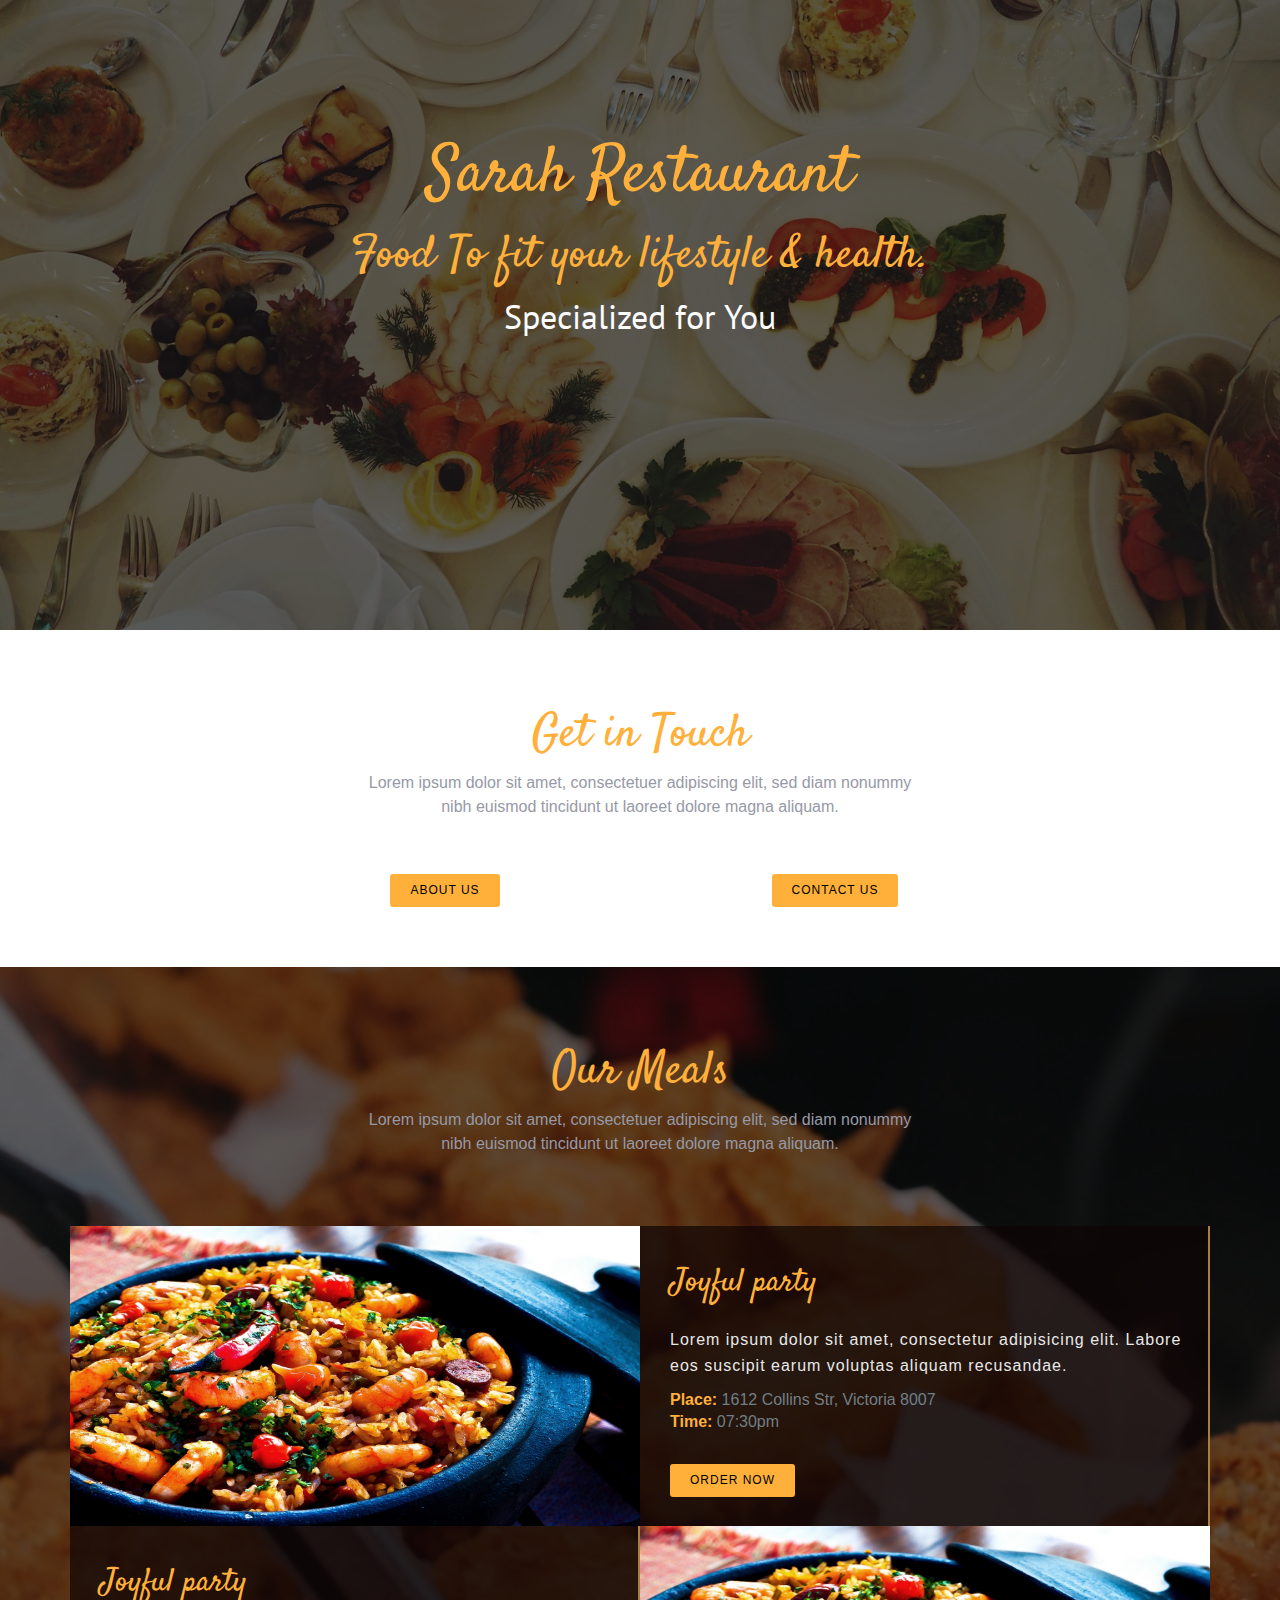
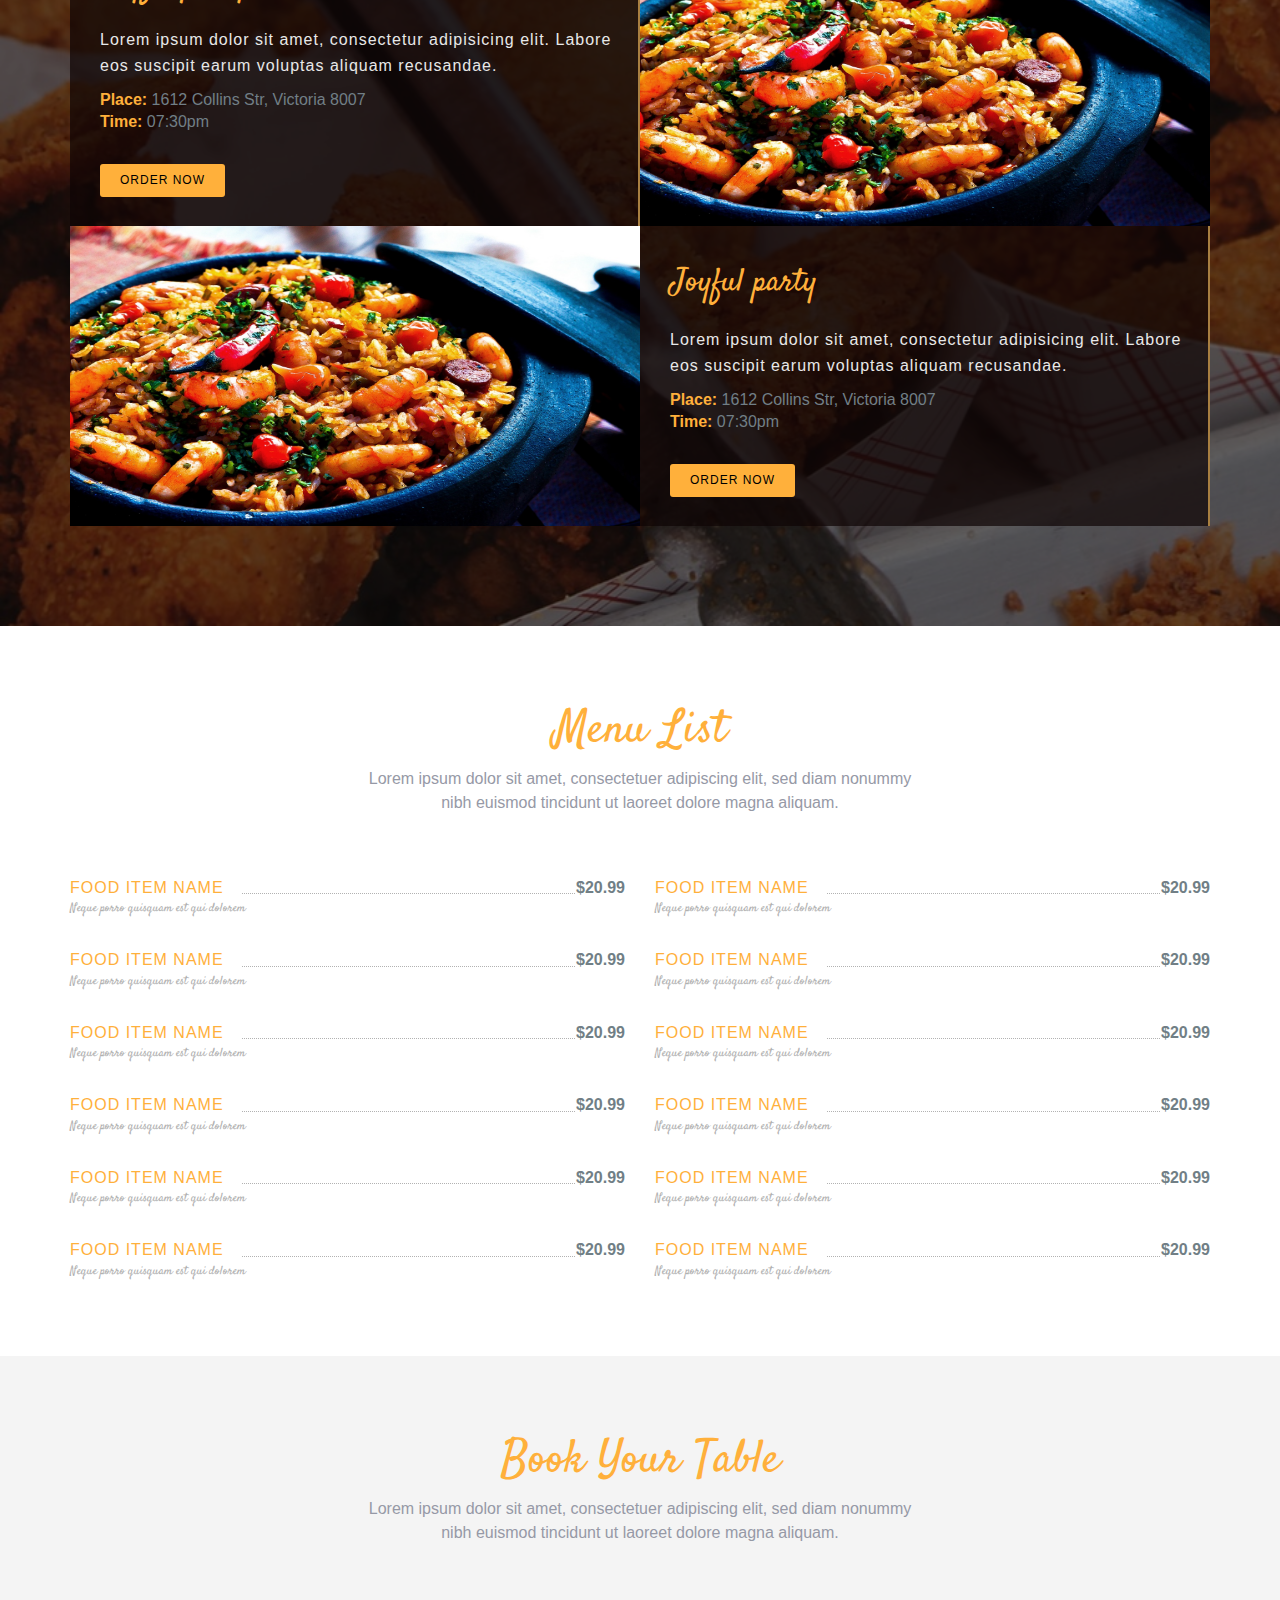
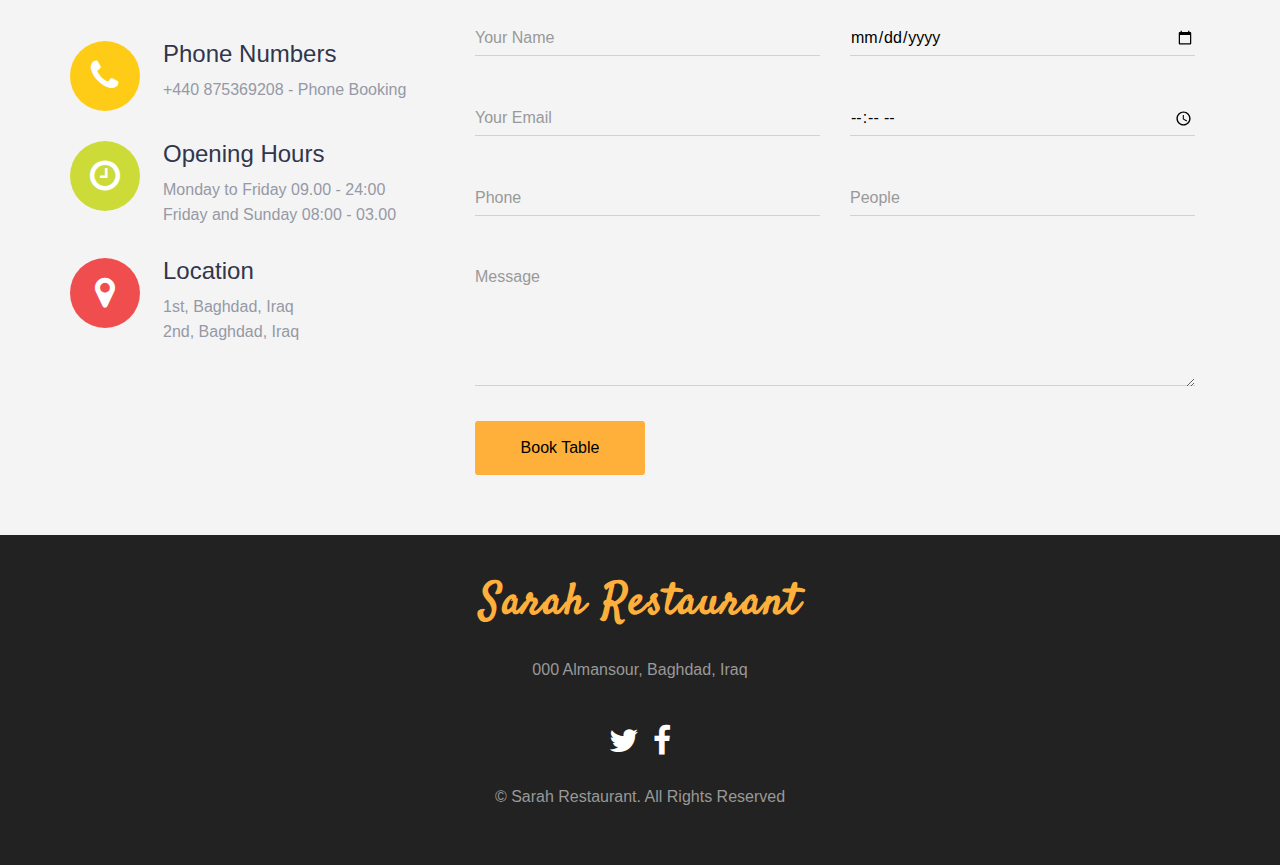
<file: index.html>
<!DOCTYPE html>
<html lang="en">

<head>
  <meta charset="utf-8">
  <meta name="viewport" content="width=device-width, initial-scale=1">
  <title>Sarah Restaurant</title>
  <link rel="stylesheet" type="text/css"
    href="https://fonts.googleapis.com/css?family=Satisfy|Bree+Serif|Candal|PT+Sans">
  <link rel="stylesheet" type="text/css" href="css/font-awesome.min.css">
  <link rel="stylesheet" type="text/css" href="css/bootstrap.min.css">
  <link rel="stylesheet" type="text/css" href="css/style.css">
</head>

<body>
  <!--banner-->
  <section id="banner">
    <div class="bg-color">
      <div class="container">
        <div class="row">
          <div class="inner text-center">
            <h1 class="logo-name">Sarah Restaurant</h1>
            <h2>Food To fit your lifestyle & health.</h2>
            <p>Specialized for You</p>
          </div>
        </div>
      </div>
    </div>
  </section>
  <!-- / banner -->

  <!--about-->
  <section id="about" class="section-padding">
    <div class="container">
      <div class="row">
        <div class="col-md-12 text-center marb-35">
          <h1 class="header-h">Get in Touch</h1>
          <p class="header-p">Lorem ipsum dolor sit amet, consectetuer adipiscing elit, sed diam nonummy
            <br>nibh euismod tincidunt ut laoreet dolore magna aliquam.
          </p>
        </div>
        <div class="col-md-2"></div>
        <div class="col-md-4" style="text-align: center;">
          <a class="btn btn-imfo btn-read-more" href="about.html">About us</a>
        </div>
        <div class="col-md-4" style="text-align: center;">
          <a class="btn btn-imfo btn-read-more" href="contact-us.html">Contact us</a>
        </div>
        <div class="col-md-2"></div>
      </div>
    </div>
  </section>
  <!--/about-->
  <!-- event -->
  <div id="event">
    <div class="bg-color" class="section-padding">
      <div class="container">
        <div class="row">
          <div class="col-xs-12 text-center" style="padding:60px;">
            <h1 class="header-h">Our Meals</h1>
            <p class="header-p">Lorem ipsum dolor sit amet, consectetuer adipiscing elit, sed diam nonummy
              <br>nibh euismod tincidunt ut laoreet dolore magna aliquam.
            </p>
          </div>

          <div class="col-md-12">
            <div>
              <div class="col-md-6 col-sm-6 left-images">
                <img src="img/res02.jpg" class="img-responsive">
              </div>
              <div class="col-md-6 col-sm-6 details-text">
                <div class="content-holder">
                  <h2>Joyful party</h2>
                  <p>Lorem ipsum dolor sit amet, consectetur adipisicing elit. Labore eos suscipit earum voluptas
                    aliquam recusandae.</p>
                  <address>
                    <strong>Place: </strong>
                    1612 Collins Str, Victoria 8007
                    <br>
                    <strong>Time: </strong>
                    07:30pm
                  </address>
                  <a class="btn btn-imfo btn-read-more">Order Now</a>
                </div>
              </div>
            </div>
          </div>

          <div class="col-md-12">
            <div>
              <div class="col-md-6 col-sm-6 details-text">
                <div class="content-holder">
                  <h2>Joyful party</h2>
                  <p>Lorem ipsum dolor sit amet, consectetur adipisicing elit. Labore eos suscipit earum voluptas
                    aliquam recusandae.</p>
                  <address>
                    <strong>Place: </strong>
                    1612 Collins Str, Victoria 8007
                    <br>
                    <strong>Time: </strong>
                    07:30pm
                  </address>
                  <a class="btn btn-imfo btn-read-more">Order Now</a>
                </div>
              </div>
            </div>
            <div class="col-md-6 col-sm-6 left-images">
              <img src="img/res02.jpg" class="img-responsive">
            </div>
          </div>

          <div class="col-md-12" style="padding-bottom: 100px;">
            <div>
              <div class="col-md-6 col-sm-6 left-images">
                <img src="img/res02.jpg" class="img-responsive">
              </div>
              <div class="col-md-6 col-sm-6 details-text">
                <div class="content-holder">
                  <h2>Joyful party</h2>
                  <p>Lorem ipsum dolor sit amet, consectetur adipisicing elit. Labore eos suscipit earum voluptas
                    aliquam recusandae.</p>
                  <address>
                    <strong>Place: </strong>
                    1612 Collins Str, Victoria 8007
                    <br>
                    <strong>Time: </strong>
                    07:30pm
                  </address>
                  <a class="btn btn-imfo btn-read-more">Order Now</a>
                </div>
              </div>
            </div>
          </div>

        </div>
      </div>
    </div>
  </div>
  <!--/ event -->

  <!-- menu -->
  <section id="menu-list" class="section-padding">
    <div class="container">
      <div class="row">
        <div class="col-md-12 text-center marb-35">
          <h1 class="header-h">Menu List</h1>
          <p class="header-p">Lorem ipsum dolor sit amet, consectetuer adipiscing elit, sed diam nonummy
            <br>nibh euismod tincidunt ut laoreet dolore magna aliquam.
          </p>
        </div>

        <div id="menu-wrapper">

          <div class="breakfast menu-restaurant">
            <span class="clearfix">
              <a class="menu-title" href="#" data-meal-img="assets/img/restaurant/rib.jpg">Food Item Name</a>
              <span style="left: 166px; right: 44px;" class="menu-line"></span>
              <span class="menu-price">$20.99</span>
            </span>
            <span class="menu-subtitle">Neque porro quisquam est qui dolorem</span>
          </div>

          <div class="breakfast menu-restaurant">
            <span class="clearfix">
              <a class="menu-title" href="#" data-meal-img="assets/img/restaurant/rib.jpg">Food Item Name</a>
              <span style="left: 166px; right: 44px;" class="menu-line"></span>
              <span class="menu-price">$20.99</span>
            </span>
            <span class="menu-subtitle">Neque porro quisquam est qui dolorem</span>
          </div>

          <div class="breakfast menu-restaurant">
            <span class="clearfix">
              <a class="menu-title" href="#" data-meal-img="assets/img/restaurant/rib.jpg">Food Item Name</a>
              <span style="left: 166px; right: 44px;" class="menu-line"></span>
              <span class="menu-price">$20.99</span>
            </span>
            <span class="menu-subtitle">Neque porro quisquam est qui dolorem</span>
          </div>

          <div class="breakfast menu-restaurant">
            <span class="clearfix">
              <a class="menu-title" href="#" data-meal-img="assets/img/restaurant/rib.jpg">Food Item Name</a>
              <span style="left: 166px; right: 44px;" class="menu-line"></span>
              <span class="menu-price">$20.99</span>
            </span>
            <span class="menu-subtitle">Neque porro quisquam est qui dolorem</span>
          </div>

          <div class="lunch menu-restaurant">
            <span class="clearfix">
              <a class="menu-title" href="#" data-meal-img="assets/img/restaurant/rib.jpg">Food Item Name</a>
              <span style="left: 166px; right: 44px;" class="menu-line"></span>
              <span class="menu-price">$20.99</span>
            </span>
            <span class="menu-subtitle">Neque porro quisquam est qui dolorem</span>
          </div>

          <div class="lunch menu-restaurant">
            <span class="clearfix">
              <a class="menu-title" href="#" data-meal-img="assets/img/restaurant/rib.jpg">Food Item Name</a>
              <span style="left: 166px; right: 44px;" class="menu-line"></span>
              <span class="menu-price">$20.99</span>
            </span>
            <span class="menu-subtitle">Neque porro quisquam est qui dolorem</span>
          </div>

          <div class="lunch menu-restaurant">
            <span class="clearfix">
              <a class="menu-title" href="#" data-meal-img="assets/img/restaurant/rib.jpg">Food Item Name</a>
              <span style="left: 166px; right: 44px;" class="menu-line"></span>
              <span class="menu-price">$20.99</span>
            </span>
            <span class="menu-subtitle">Neque porro quisquam est qui dolorem</span>
          </div>

          <div class="lunch menu-restaurant">
            <span class="clearfix">
              <a class="menu-title" href="#" data-meal-img="assets/img/restaurant/rib.jpg">Food Item Name</a>
              <span style="left: 166px; right: 44px;" class="menu-line"></span>
              <span class="menu-price">$20.99</span>
            </span>
            <span class="menu-subtitle">Neque porro quisquam est qui dolorem</span>
          </div>

          <div class="lunch menu-restaurant">
            <span class="clearfix">
              <a class="menu-title" href="#" data-meal-img="assets/img/restaurant/rib.jpg">Food Item Name</a>
              <span style="left: 166px; right: 44px;" class="menu-line"></span>
              <span class="menu-price">$20.99</span>
            </span>
            <span class="menu-subtitle">Neque porro quisquam est qui dolorem</span>
          </div>

          <div class="dinner menu-restaurant">
            <span class="clearfix">
              <a class="menu-title" href="#" data-meal-img="assets/img/restaurant/rib.jpg">Food Item Name</a>
              <span style="left: 166px; right: 44px;" class="menu-line"></span>
              <span class="menu-price">$20.99</span>
            </span>
            <span class="menu-subtitle">Neque porro quisquam est qui dolorem</span>
          </div>

          <div class="dinner menu-restaurant">
            <span class="clearfix">
              <a class="menu-title" href="#" data-meal-img="assets/img/restaurant/rib.jpg">Food Item Name</a>
              <span style="left: 166px; right: 44px;" class="menu-line"></span>
              <span class="menu-price">$20.99</span>
            </span>
            <span class="menu-subtitle">Neque porro quisquam est qui dolorem</span>
          </div>

          <div class="dinner menu-restaurant">
            <span class="clearfix">
              <a class="menu-title" href="#" data-meal-img="assets/img/restaurant/rib.jpg">Food Item Name</a>
              <span style="left: 166px; right: 44px;" class="menu-line"></span>
              <span class="menu-price">$20.99</span>
            </span>
            <span class="menu-subtitle">Neque porro quisquam est qui dolorem</span>
          </div>
        </div>

      </div>
    </div>
  </section>
  <!--/ menu -->

  <!-- contact -->
  <section id="contact" class="section-padding">
    <div class="container">
      <div class="row">
        <div class="col-md-12 text-center">
          <h1 class="header-h">Book Your Table</h1>
          <p class="header-p">Lorem ipsum dolor sit amet, consectetuer adipiscing elit, sed diam nonummy
            <br>nibh euismod tincidunt ut laoreet dolore magna aliquam.
          </p>
        </div>
      </div>
      <div class="row msg-row">
        <div class="col-md-4 col-sm-4 mr-15">
          <div class="media-2">
            <div class="media-left">
              <div class="contact-phone bg-1 text-center"><span class="phone-in-talk fa fa-phone"></span></div>
            </div>
            <div class="media-body">
              <h4 class="dark-blue regular">Phone Numbers</h4>
              <p class="light-blue regular alt-p">+440 875369208 - <span class="contacts-sp">Phone Booking</span></p>
            </div>
          </div>
          <div class="media-2">
            <div class="media-left">
              <div class="contact-email bg-14 text-center"><span class="hour-icon fa fa-clock-o"></span></div>
            </div>
            <div class="media-body">
              <h4 class="dark-blue regular">Opening Hours</h4>
              <p class="light-blue regular alt-p"> Monday to Friday 09.00 - 24:00</p>
              <p class="light-blue regular alt-p">
                Friday and Sunday 08:00 - 03.00
              </p>
            </div>
          </div>
          <div class="media-2">
            <div class="media-left">
              <div class="contact-email bg-13 text-center"><span class="hour-icon fa fa-map-marker"></span></div>
            </div>
            <div class="media-body">
              <h4 class="dark-blue regular">Location</h4>
              <p class="light-blue regular alt-p">
                1st, Baghdad, Iraq
              </p>
              <p class="light-blue regular alt-p">
                2nd, Baghdad, Iraq
              </p>
            </div>
          </div>
        </div>
        <div class="col-md-8 col-sm-8">
          <form action="" method="post" role="form" class="contactForm">
            <div id="sendmessage">Your booking request has been sent. Thank you!</div>
            <div id="errormessage"></div>
            <div class="col-md-6 col-sm-6 contact-form pad-form">
              <div class="form-group label-floating is-empty">
                <input type="text" name="name" class="form-control" id="name" placeholder="Your Name"
                  data-rule="minlen:4" data-msg="Please enter at least 4 chars" />
                <div class="validation"></div>
              </div>

            </div>
            <div class="col-md-6 col-sm-6 contact-form">
              <div class="form-group">
                <input type="date" class="form-control label-floating is-empty" name="date" id="date" placeholder="Date"
                  data-rule="required" data-msg="This field is required" />
                <div class="validation"></div>
              </div>
            </div>
            <div class="col-md-6 col-sm-6 contact-form pad-form">
              <div class="form-group">
                <input type="email" class="form-control label-floating is-empty" name="email" id="email"
                  placeholder="Your Email" data-rule="email" data-msg="Please enter a valid email" />
                <div class="validation"></div>
              </div>
            </div>
            <div class="col-md-6 col-sm-6 contact-form">
              <div class="form-group">
                <input type="time" class="form-control label-floating is-empty" name="time" id="time" placeholder="Time"
                  data-rule="required" data-msg="This field is required" />
                <div class="validation"></div>
              </div>
            </div>
            <div class="col-md-6 col-sm-6 contact-form">
              <div class="form-group">
                <input type="text" class="form-control label-floating is-empty" name="phone" id="phone"
                  placeholder="Phone" data-rule="required" data-msg="This field is required" />
                <div class="validation"></div>
              </div>
            </div>
            <div class="col-md-6 col-sm-6 contact-form">
              <div class="form-group">
                <input type="text" class="form-control label-floating is-empty" name="people" id="people"
                  placeholder="People" data-rule="required" data-msg="This field is required" />
                <div class="validation"></div>
              </div>
            </div>
            <div class="col-md-12 contact-form">
              <div class="form-group label-floating is-empty">
                <textarea class="form-control" name="message" rows="5" rows="3" data-rule="required"
                  data-msg="Please write something for us" placeholder="Message"></textarea>
                <div class="validation"></div>
              </div>

            </div>
            <div class="col-md-12 btnpad">
              <div class="contacts-btn-pad">
                <button class="contacts-btn">Book Table</button>
              </div>
            </div>
          </form>
        </div>
      </div>
    </div>
  </section>
  <!-- / contact -->

  <!-- footer -->
  <footer class="footer text-center">
    <div class="footer-top">
      <div class="row">
        <div class="col-md-offset-3 col-md-6 text-center">
          <div class="widget">
            <h4 class="widget-title">Sarah Restaurant</h4>
            <address>000 Almansour, Baghdad, Iraq</address>
            <div class="social-list">
              <a href="#"><i class="fa fa-twitter" aria-hidden="true"></i></a>
              <a href="#"><i class="fa fa-facebook" aria-hidden="true"></i></a>
            </div>
            <p class="copyright clear-float">
              © Sarah Restaurant. All Rights Reserved
            </p>
          </div>
        </div>
      </div>
    </div>
  </footer>
  <!-- / footer -->

  <script src="js/bootstrap.min.js"></script>

</body>

</html>
</file>
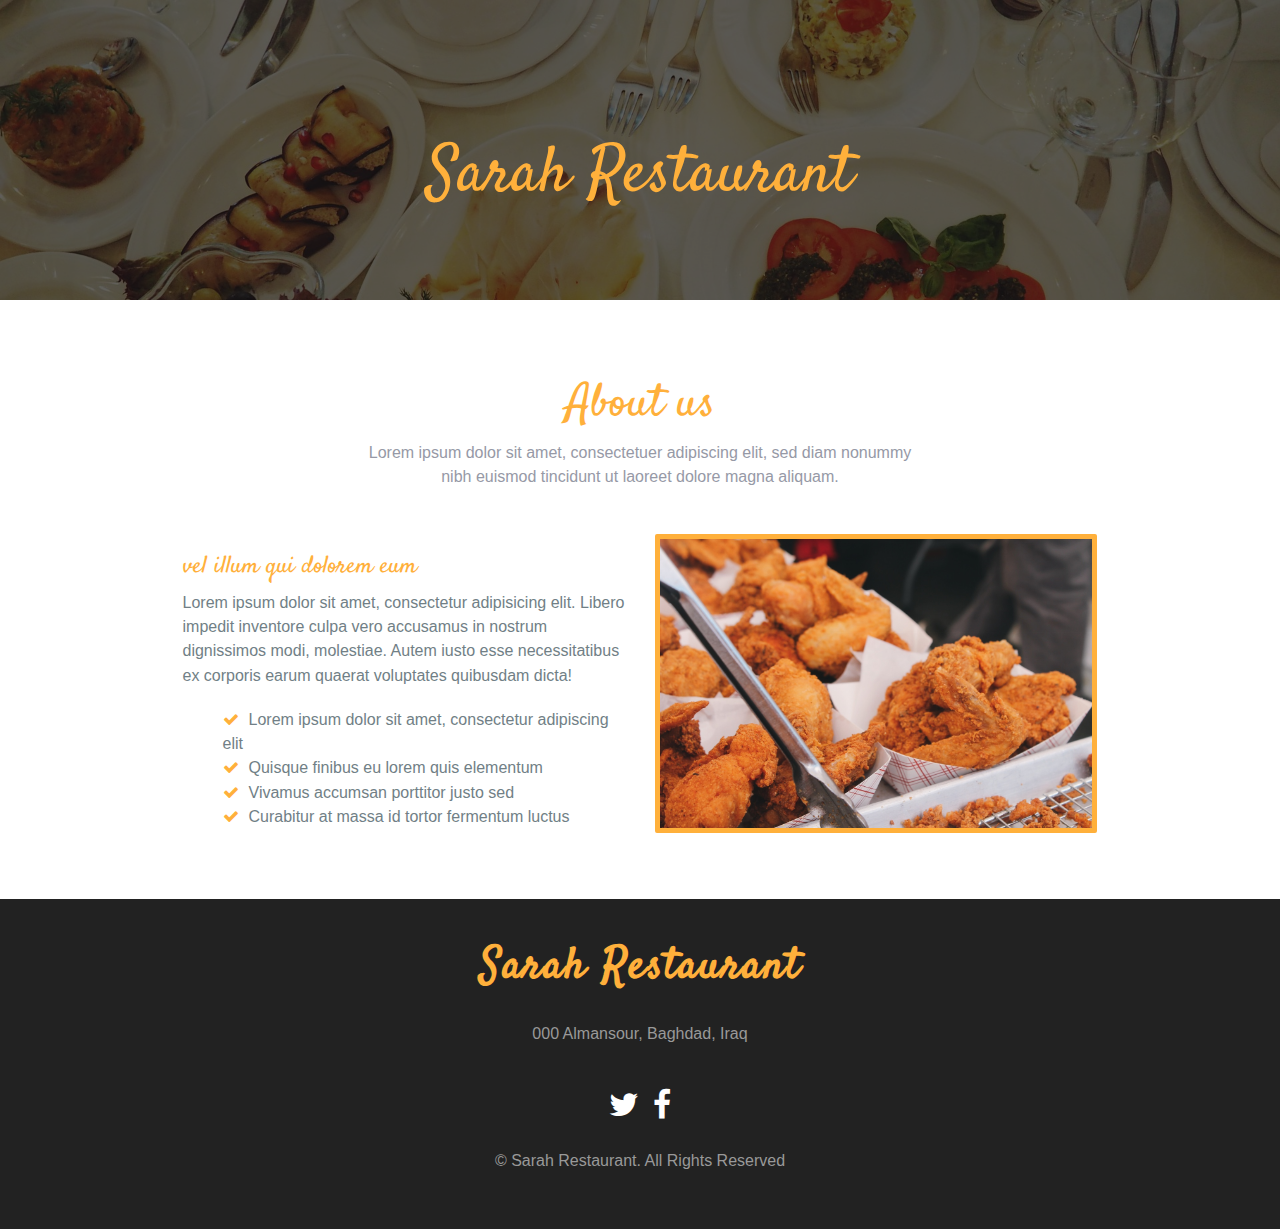
<file: about.html>
<!DOCTYPE html>
<html lang="en">

<head>
  <meta charset="utf-8">
  <meta name="viewport" content="width=device-width, initial-scale=1">
  <title>Sarah Restaurant</title>
  <link rel="stylesheet" type="text/css"
    href="https://fonts.googleapis.com/css?family=Satisfy|Bree+Serif|Candal|PT+Sans">
  <link rel="stylesheet" type="text/css" href="css/font-awesome.min.css">
  <link rel="stylesheet" type="text/css" href="css/bootstrap.min.css">
  <link rel="stylesheet" type="text/css" href="css/style.css">
</head>

<body>
  <!--banner-->
  <section id="banner" style="min-height: 300px;">
    <div class="bg-color" style="min-height: 300px;">
      <div class="container">
        <div class="row">
          <div class="inner text-center">
            <h1 class="logo-name">Sarah Restaurant</h1>
          </div>
        </div>
      </div>
    </div>
  </section>
  <!-- / banner -->

  <!--about-->
  <section id="about" class="section-padding">
    <div class="container">
      <div class="row">
        <div class="col-md-12 text-center marb-35">
          <h1 class="header-h">About us</h1>
          <p class="header-p">Lorem ipsum dolor sit amet, consectetuer adipiscing elit, sed diam nonummy
            <br>nibh euismod tincidunt ut laoreet dolore magna aliquam.
          </p>
        </div>
        <div class="col-md-1"></div>
        <div class="col-md-10">
          <div class="col-md-6 col-sm-6">
            <div class="about-info">
              <h2 class="heading">vel illum qui dolorem eum</h2>
              <p>Lorem ipsum dolor sit amet, consectetur adipisicing elit. Libero impedit inventore culpa vero accusamus
                in nostrum dignissimos modi, molestiae. Autem iusto esse necessitatibus ex corporis earum quaerat
                voluptates quibusdam dicta!</p>
              <div class="details-list">
                <ul>
                  <li><i class="fa fa-check"></i>Lorem ipsum dolor sit amet, consectetur adipiscing elit</li>
                  <li><i class="fa fa-check"></i>Quisque finibus eu lorem quis elementum</li>
                  <li><i class="fa fa-check"></i>Vivamus accumsan porttitor justo sed </li>
                  <li><i class="fa fa-check"></i>Curabitur at massa id tortor fermentum luctus</li>
                </ul>
              </div>
            </div>
          </div>
          <div class="col-md-6 col-sm-6">
            <img src="img/res01.jpg" alt="" class="img-responsive">
          </div>
        </div>
        <div class="col-md-1"></div>
      </div>
    </div>
  </section>
  <!--/about-->

  <!-- footer -->
  <footer class="footer text-center">
    <div class="footer-top">
      <div class="row">
        <div class="col-md-offset-3 col-md-6 text-center">
          <div class="widget">
            <h4 class="widget-title">Sarah Restaurant</h4>
            <address>000 Almansour, Baghdad, Iraq</address>
            <div class="social-list">
              <a href="#"><i class="fa fa-twitter" aria-hidden="true"></i></a>
              <a href="#"><i class="fa fa-facebook" aria-hidden="true"></i></a>
            </div>
            <p class="copyright clear-float">
              © Sarah Restaurant. All Rights Reserved
            </p>
          </div>
        </div>
      </div>
    </div>
  </footer>
  <!-- / footer -->

  <script src="js/bootstrap.min.js"></script>

</body>

</html>
</file>
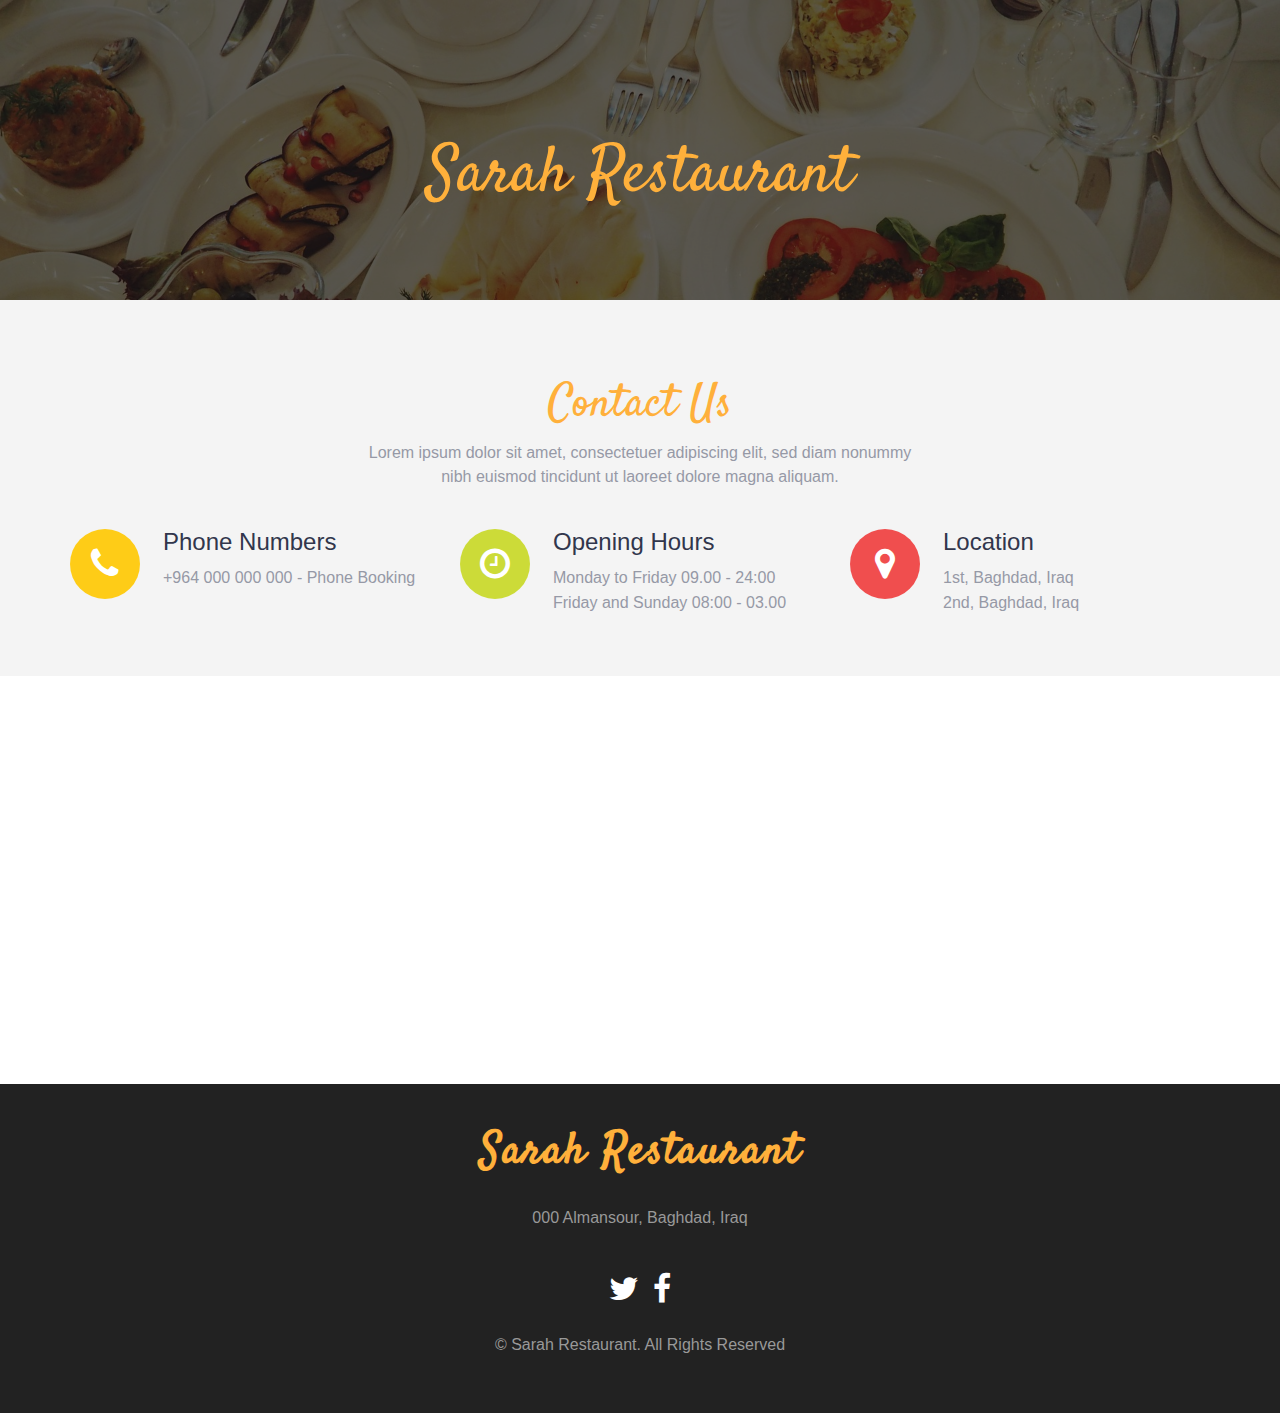
<file: contact-us.html>
<!DOCTYPE html>
<html lang="en">

<head>
  <meta charset="utf-8">
  <meta name="viewport" content="width=device-width, initial-scale=1">
  <title>Sarah Restaurant</title>
  <link rel="stylesheet" type="text/css"
    href="https://fonts.googleapis.com/css?family=Satisfy|Bree+Serif|Candal|PT+Sans">
  <link rel="stylesheet" type="text/css" href="css/font-awesome.min.css">
  <link rel="stylesheet" type="text/css" href="css/bootstrap.min.css">
  <link rel="stylesheet" type="text/css" href="css/style.css">
</head>

<body>
  <!--banner-->
  <section id="banner" style="min-height: 300px;">
    <div class="bg-color" style="min-height: 300px;">
      <div class="container">
        <div class="row">
          <div class="inner text-center">
            <h1 class="logo-name">Sarah Restaurant</h1>
          </div>
        </div>
      </div>
    </div>
  </section>
  <!-- / banner -->

  <!-- contact -->
  <section id="contact" class="section-padding">
    <div class="container">
      <div class="row">
        <div class="col-md-12 text-center">
          <h1 class="header-h">Contact Us</h1>
          <p class="header-p">Lorem ipsum dolor sit amet, consectetuer adipiscing elit, sed diam nonummy
            <br>nibh euismod tincidunt ut laoreet dolore magna aliquam.
          </p>
        </div>
      </div>
      <div class="row">
        <div class="col-md-4">
          <div class="media-2">
            <div class="media-left">
              <div class="contact-phone bg-1 text-center"><span class="phone-in-talk fa fa-phone"></span></div>
            </div>
            <div class="media-body">
              <h4 class="dark-blue regular">Phone Numbers</h4>
              <p class="light-blue regular alt-p">+964 000 000 000 - <span class="contacts-sp">Phone Booking</span></p>
            </div>
          </div>
        </div>

        <div class="col-md-4">
          <div class="media-2">
            <div class="media-left">
              <div class="contact-email bg-14 text-center"><span class="hour-icon fa fa-clock-o"></span></div>
            </div>
            <div class="media-body">
              <h4 class="dark-blue regular">Opening Hours</h4>
              <p class="light-blue regular alt-p"> Monday to Friday 09.00 - 24:00</p>
              <p class="light-blue regular alt-p">
                Friday and Sunday 08:00 - 03.00
              </p>
            </div>
          </div>
        </div>

        <div class="col-md-4">
          <div class="media-2">
            <div class="media-left">
              <div class="contact-email bg-13 text-center"><span class="hour-icon fa fa-map-marker"></span></div>
            </div>
            <div class="media-body">
              <h4 class="dark-blue regular">Location</h4>
              <p class="light-blue regular alt-p">
                1st, Baghdad, Iraq
              </p>
              <p class="light-blue regular alt-p">
                2nd, Baghdad, Iraq
              </p>
            </div>
          </div>
        </div>
      </div>
    </div>
    </div>
  </section>
  <!-- / contact -->

  <div>
    <div class="row">
      <iframe
        src="https://www.google.com/maps/embed?pb=!1m14!1m12!1m3!1d26673.90977977095!2d44.382099347964825!3d33.312573935088324!2m3!1f0!2f0!3f0!3m2!1i1024!2i768!4f13.1!5e0!3m2!1sar!2s!4v1617105244359!5m2!1sar!2s"
        style="border:0; width: 100%; height: 400px;" allowfullscreen="" loading="lazy"></iframe>
    </div>
  </div>

  <!-- footer -->
  <footer class="footer text-center">
    <div class="footer-top">
      <div class="row">
        <div class="col-md-offset-3 col-md-6 text-center">
          <div class="widget">
            <h4 class="widget-title">Sarah Restaurant</h4>
            <address>000 Almansour, Baghdad, Iraq</address>
            <div class="social-list">
              <a href="#"><i class="fa fa-twitter" aria-hidden="true"></i></a>
              <a href="#"><i class="fa fa-facebook" aria-hidden="true"></i></a>
            </div>
            <p class="copyright clear-float">
              © Sarah Restaurant. All Rights Reserved
            </p>
          </div>
        </div>
      </div>
    </div>
  </footer>
  <!-- / footer -->

  <script src="js/bootstrap.min.js"></script>

</body>

</html>
</file>
<file: css/style.css>
/*
    Theme Name: Delicious
    Theme URL: https://bootstrapmade.com/delicious-free-restaurant-bootstrap-theme/
    Author: BootstrapMade.com
    Author URL: https://bootstrapmade.com
*/

body {
	font-size: 15px;
    line-height: 1.52;
    color: #717f86;
    font-size: 16px;
	font-family: 'Open Sans', sans-serif;
    font-weight: 400;
    overflow-x: hidden;
}
ol, ul {
	list-style: none;
}
blockquote, q {
	quotes: none;
}
blockquote:before, blockquote:after,
q:before, q:after {
	content: '';
	content: none;
}
table {
	border-collapse: collapse;
	border-spacing: 0;
}
#banner{
    background: url(../img/banner-bg.jpg) no-repeat center top;
    background-size: cover;
    min-height: 630px;
}
.bg-color{
    background-color: RGBA(0, 0, 0, 0.61);
    min-height: 630px;
}
#banner h2{
    font-family: 'Satisfy', sans-serif;
    font-size: 45px;
    color: #FFB03B;
}
#banner p{
    font-family: 'PT Sans', sans-serif;
    color: #fcfcfc;
    font-size: 34px;
}
.section-padding{
    padding: 60px 0px;
}
.logo-name{
    font-family: 'Satisfy', sans-serif;
    font-size: 65px;
    margin-top: 140px;
    color: #FFB03B;
}
.sidenav {
    height: 100%;
    width: 0;
    position: fixed;
    z-index: 1;
    top: 0;
    right: 0;
    background-color: #111;
    overflow-x: hidden;
    padding-top: 60px;
    transition: 0.5s;
}
.sidenav a {
    padding: 8px 8px 8px 32px;
    text-decoration: none;
    font-size: 25px;
    color: #818181;
    display: block;
    transition: 0.3s
}
.sidenav a:hover, .offcanvas a:focus{
    color: #f1f1f1;
}
.closebtn {
    position: absolute;
    top: 0;
    right: 25px;
    font-size: 36px !important;
    margin-left: 50px;
}
#main {
    transition: margin-left .5s;
    padding: 20px;
}
.menu-icon
{
    color: #fff;
    font-size: 30px;
    margin-top: 30px;
    cursor: pointer;
}

.header-h {
    color: #FFB03B;
    font-size: 46px;
    font-family: 'Satisfy', sans-serif;
    font-weight: 300;
}
.header-p {
    color: #9699a6;
    font-size: 16px;
}
.msg-row {
    margin-top: 56px;
}
.media-body, .media-left, .media-right {
    display: table-cell;
    vertical-align: top;
}
.bg-13 {background-color: #f04e4e;
    width: 70px;
    height: 70px;
    border-radius: 50%;
}
.contact-icon {
    color: #fff;
    position: absolute;
    left: 34px;
    font-size: 32px;
    margin-top: 18px;
}
.bg-1 {
    background-color: #fecc17;
    width: 70px;
    height: 70px;
    border-radius: 50%;
}
.bg-14 {
    background-color: #ccdb38;
    width: 70px;
    height: 70px;
    border-radius: 50%;
}
.dark-blue {
    color: #31364c;
    font-size: 24px;
    margin-top: 0;
}
.light-blue {
    color: #9699a6;
    font-size: 16px;
    margin-bottom: 1px;
}
.media-body {
    margin-left: 10px;
    padding-left: 13px;
}
.media-2 {
    margin-top: 30px;
}
.newinput .form-group {
    margin: 8px 0 9px !important;
    padding-bottom: 10px;
}
.contact-form .form-control {
    color: #000 !important;
    font-size: 16px;
    font-weight: normal;
    height: 38px;
    line-height: 1.42857;
    padding: 7px 0;
}
.form-control, .form-group .form-control {
    border: 0;
    background-image: -webkit-gradient(linear, left top, left bottom, from(#009688), to(#009688)), -webkit-gradient(linear, left top, left bottom, from(#D2D2D2), to(#D2D2D2));
    background-image: -webkit-linear-gradient(#009688, #009688), -webkit-linear-gradient(#D2D2D2, #D2D2D2);
    background-image: -o-linear-gradient(#009688, #009688), -o-linear-gradient(#D2D2D2, #D2D2D2);
    background-image: linear-gradient(#009688, #009688), linear-gradient(#D2D2D2, #D2D2D2);
    -webkit-background-size: 0 2px, 100% 1px;
    background-size: 0 2px, 100% 1px;
    background-repeat: no-repeat;
    background-position: center bottom, center -webkit-calc(100% - 1px);
    background-position: center bottom, center calc(100% - 1px);
    background-color: rgba(0, 0, 0, 0);
    -webkit-transition: background 0s ease-out;
    -o-transition: background 0s ease-out;
    transition: background 0s ease-out;
    float: none;
    -webkit-box-shadow: none;
    box-shadow: none;
    border-radius: 0;
}
.contact-form {
    margin: 8px 0 9px !important;
    padding-bottom: 10px;
}
.contact-form textarea.form-control {
    color: #000 !important;
    height: auto;
}
.contacts-btn {
    background-color:  #FFB03B !important;
    color: #ffffff !important;
    width: 170px;
    height: 54px;
    border-radius: 3px;
    font-size: 16px;
    font-family: 'Roboto', sans-serif;
    font-weight: normal;
    text-transform: capitalize;
    border: 0px;
    color: #000 !important;
}

.validation {
    color: red;
    display:none;
    margin: 0 0 20px;
    font-weight:400;
    font-size:13px;
}

#sendmessage {
    color: green;
    border:1px solid green;
    display:none;
    text-align:center;
    padding:15px;
    font-weight:600;
    margin-bottom:15px;
}

#errormessage {
    color: red;
    display:none;
    border:1px solid red;
    text-align:center;
    padding:15px;
    font-weight:600;
    margin-bottom:15px;
}

#sendmessage.show, #errormessage.show, .show {
    display:block;
}

.phone-in-talk, .hour-icon
{
    font-size: 35px;
    line-height: 70px;
    color: rgb(255, 255, 255);
}


.heading{
    font-family: 'Satisfy', sans-serif;
    color: #FFB03B;
    font-size: 24px;
}
.marb-35{
    margin-bottom: 35px;
}
.details-list{
    margin-top: 20px;
}
.details-list ul li i {
    margin-right: 10px;
    color: #ffb03b;
}
#about img
{
    border: 5px solid rgb(255, 176, 59);
    border-radius: 2px;
}
#event{
    background: url('../img/res01.jpg') no-repeat;
    background-size: cover;
}
.left-images img {
    height: 300px;
    width: 100%;
}
.left-images{
    padding: 0px;
}
.details-text {
    height: 300px;
    border-right: 2px solid #841b2d;
}
.details-text {
    background-color: rgba(14, 4, 4, 0.70);
    border-right: 2px solid #A87F41;
    padding: 20px 20px 30px 30px;
    overflow: auto;
}
.content-holder h2 {
    color: #FFB03B;
    font-size: 32px;
    padding-bottom: 15px;
    font-family: 'Satisfy', sans-serif;
}
.content-holder address strong {
    color: #FFB03B;
    padding: 10px 0px;
}
.details-text p {
    color: #E8E8E8;
    line-height: 26px;
    letter-spacing: 1px;
    font-weight: 300;
}
.btn-read-more {
    background: #FFB03B;
    padding: 7px 19px;
    font-family: 'Roboto', sans-serif;
    font-size: 12px;
    line-height: 17px;
    font-weight: 400;
    letter-spacing: 1px;
    border-radius: 3px;
    color: #000;
    text-transform: uppercase;
    margin-top: 10px;
}
.btn-read-more:hover
{
    color: #000;
}
#Container .mix{
    display: none;
}
.menu-restaurant{
    width: 50%;
    float: left;
    padding: 15px;
    position: relative;
}
.menu-restaurant .menu-title {
    float: left;
    font-family: Montserrat,arial;
    text-transform: uppercase;
    letter-spacing: 1px;
    color: #FFB03B;
}
.menu-restaurant .menu-line {
    position: absolute;
    bottom: 6px;
    border-bottom: 1px dotted rgba(0,0,0,.3);
    margin-left: .6rem;
    margin-right: .6rem;
}
.menu-restaurant .menu-price {
    font-weight: 600;
    position: absolute;
    right: 0;
    top: 0;
}
.menu-restaurant .menu-subtitle {
    display: block;
    float: left;
    color: #B1B1B1;
    font-family: Satisfy,'Open Sans',arial;
    font-size: 1.2rem;
}
.menu-restaurant span.clearfix {
    position: relative;
    display: block;
}

#menu-flters ul li a.active, #menu-flters ul li a:hover {
    background: #FFB03B;
    color: #fff;
    border: 1px solid #FFB03B;
}
#menu-flters ul li {
    display: inline-block;
    color: #fff;
    text-transform: capitalize;
    letter-spacing: 1px;
    margin-bottom: 40px;
}
#menu-flters ul li a {
    padding: 10px 20px;
    font-size: 14px;
    color: #565656;
    border-radius: 0px;
    border: 1px solid #BBBBBB;
    text-decoration: none;
    cursor: pointer;
}

.footer {
    width: 100%;
    background-color: #222;
    position: relative;
    z-index: 1;
}
.footer a {
    color: #fff;
}

.footer .footer-top {
    padding-top: 35px;
    padding-bottom: 30px;
}
.footer .widget-title, .footer .widget-title a {
    font-size: 1.4rem;
    font-weight: 700;
    letter-spacing: 0.2rem;
    color: #999;
}
.footer .widget-title{
    padding-bottom: 20px;
    font-family: 'Satisfy', sans-serif;
    font-size: 44px;
    color: #FFB03B;
}
.footer .widget, .footer address {
    color: #999;
    text-transform: none;
    font-style: normal;
    padding-bottom: 15px;
}
.footer .navigation, .footer .social-list {
    float: none;
    margin-bottom: 20px;
}
.list-horizontal li {
    display: inline-block;
}
#contact{
    background-color: rgba(221, 221, 221, 0.33);
}
.footer .social-list a {
    font-size: 32px;
    font-weight: normal;
    color: #fff;
    text-transform: uppercase;
    margin: 0 5px;
}
@media (min-width: 768px) and (max-width: 980px) {
    .content-holder h2 {
        font-size: 23px;
    }
    .details-text p {
        line-height: 16.6px;
    }
}
@media (min-width: 451px) and (max-width: 767px) {
    .details-text {
        border:0px;
        border-bottom: 2px solid #A87F41;
    }
}
@media (min-width: 20px) and (max-width: 450px) {
    .menu-restaurant {
    width: 100%;
    }
    .details-text {
        border:0px;
        border-bottom: 2px solid #A87F41;
    }
    .header-h {
        font-size: 35px;
    }
    .header-p, body{
        font-size: 14px;
    }
    .about-info, .mr-15{
        margin-bottom: 15px;
    }
    #banner h2{
        font-size: 25px;
    }
    #banner p{
        font-size: 25px;
    }
    .sidenav {padding-top: 15px;}
    .sidenav a {font-size: 18px;}
}
</file>
